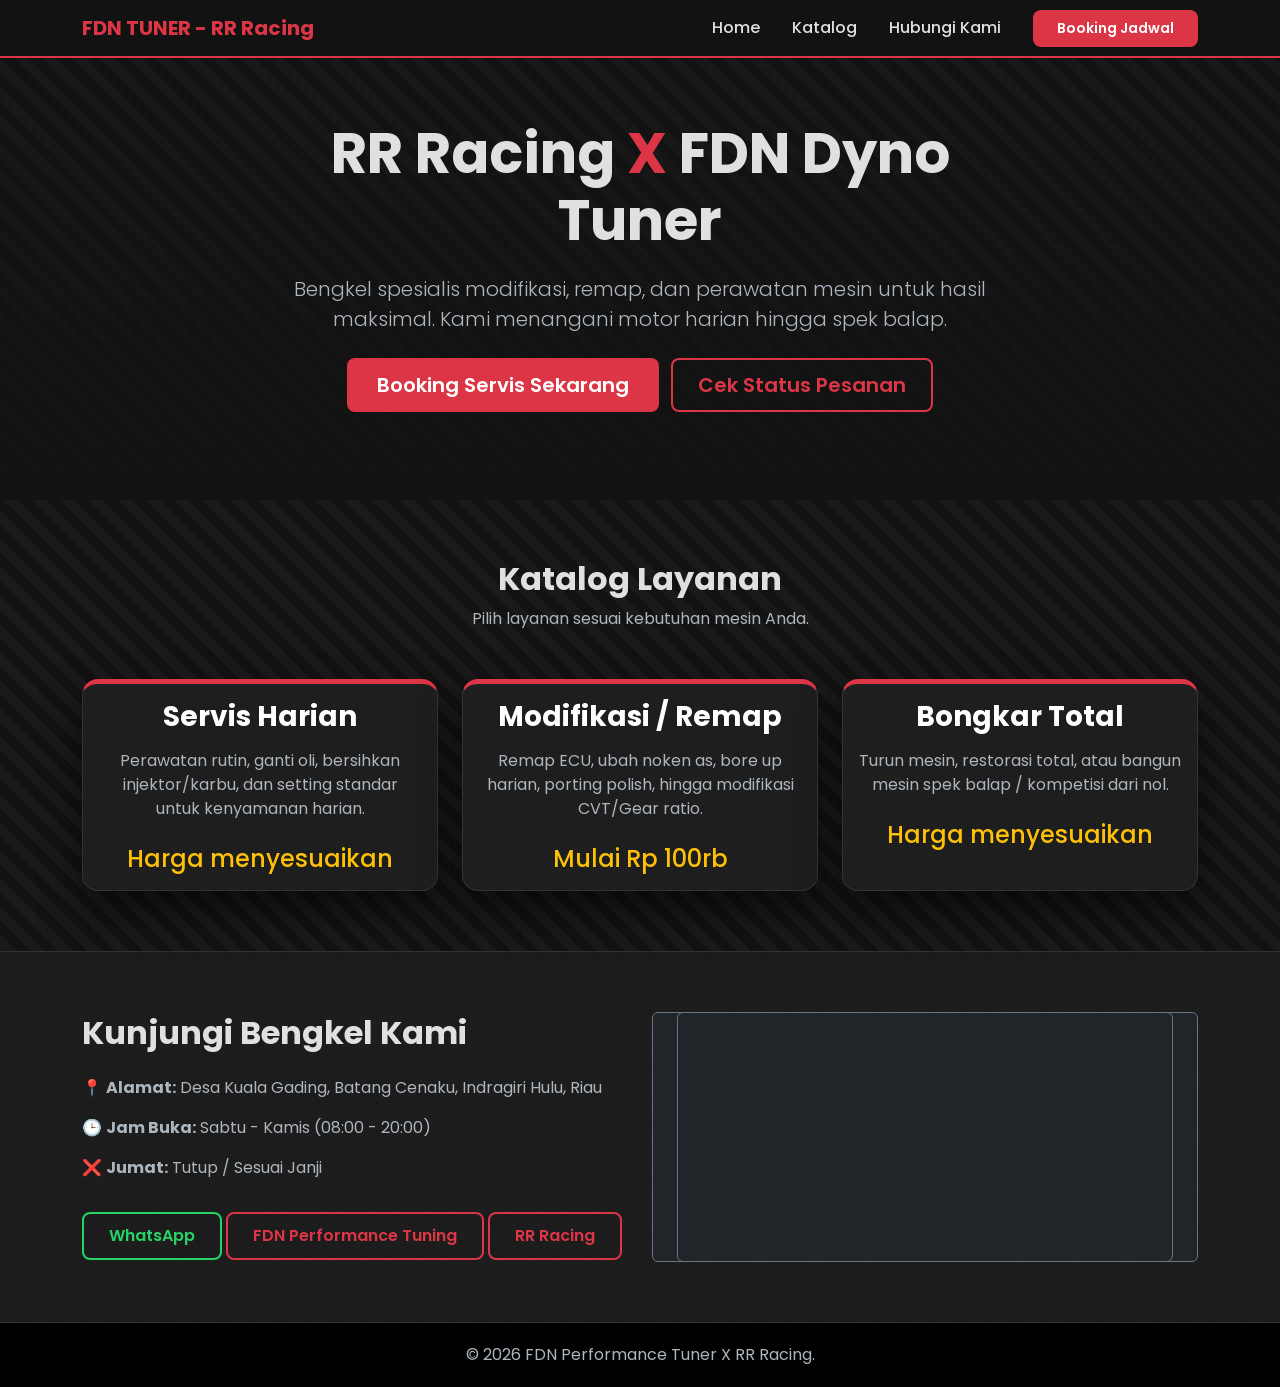
<file: index.html>
<!DOCTYPE html>
<html lang="id">

<head>
    <meta charset="UTF-8">
    <meta name="viewport" content="width=device-width, initial-scale=1.0">
    <title>FDN Performance Tuner</title>
    <link href="https://cdn.jsdelivr.net/npm/bootstrap@5.3.2/dist/css/bootstrap.min.css" rel="stylesheet">
    <link rel="stylesheet" href="style.css?v=6">
</head>

<body>

    <nav class="navbar navbar-expand-lg fixed-top">
        <div class="container">
            <a class="navbar-brand" href="#">FDN TUNER - RR Racing</a>
            <button class="navbar-toggler navbar-dark" type="button" data-bs-toggle="collapse"
                data-bs-target="#navbarNav">
                <span class="navbar-toggler-icon"></span>
            </button>
            <div class="collapse navbar-collapse justify-content-end" id="navbarNav">
                <ul class="navbar-nav align-items-center">
                    <li class="nav-item"><a class="nav-link px-3" href="#home">Home</a></li>
                    <li class="nav-item"><a class="nav-link px-3" href="#katalog">Katalog</a></li>
                    <li class="nav-item"><a class="nav-link px-3" href="#kontak">Hubungi Kami</a></li>
                    <li class="nav-item ms-lg-3 mt-3 mt-lg-0">
                        <a href="booking.html" class="btn btn-red btn-sm px-4 py-2">Booking Jadwal</a>
                    </li>
                </ul>
            </div>
        </div>
    </nav>

    <section id="home" class="hero-section">
        <div class="container">
            <div class="row justify-content-center">
                <div class="col-lg-8">
                    <h1 class="hero-title">RR Racing <br class="d-md-none">
                        <span>X</span> <br class="d-md-none">
                        FDN Dyno Tuner
                    </h1>
                    <p class="lead text-secondary mb-4">Bengkel spesialis modifikasi, remap, dan perawatan mesin untuk
                        hasil maksimal. Kami menangani motor harian hingga spek balap.</p>
                    <a href="booking.html" class="btn btn-red btn-lg me-2 mb-2">Booking Servis Sekarang</a>
                    <a href="https://docs.google.com/spreadsheets/d/1wzDSHVoSyX6si_rdbvUReS2nAfoQpy8aKsMIQ1G_IIo/edit?usp=sharing"
                        target="_blank" class="btn btn-outline-red btn-lg mb-2">Cek Status Pesanan</a>
                </div>
            </div>
        </div>
    </section>

    <section id="katalog" class="catalog-section">
        <div class="container">
            <div class="text-center mb-5">
                <h2 class="fw-bold">Katalog Layanan</h2>
                <p class="text-secondary">Pilih layanan sesuai kebutuhan mesin Anda.</p>
            </div>
            <div class="row g-4">
                <div class="col-md-4">
                    <div class="card card-katalog text-center">
                        <div class="card-body">
                            <h3 class="fw-bold mb-3">Servis Harian</h3>
                            <p class="text-secondary mb-4">Perawatan rutin, ganti oli, bersihkan injektor/karbu, dan
                                setting standar untuk kenyamanan harian.</p>
                            <h4 class="text-red mb-0">Harga menyesuaikan</h4>
                        </div>
                    </div>
                </div>
                <div class="col-md-4">
                    <div class="card card-katalog text-center">
                        <div class="card-body">
                            <h3 class="fw-bold mb-3">Modifikasi / Remap</h3>
                            <p class="text-secondary mb-4">Remap ECU, ubah noken as, bore up harian, porting polish,
                                hingga modifikasi CVT/Gear ratio.</p>
                            <h4 class="text-red mb-0">Mulai Rp 100rb</h4>
                        </div>
                    </div>
                </div>
                <div class="col-md-4">
                    <div class="card card-katalog text-center">
                        <div class="card-body">
                            <h3 class="fw-bold mb-3">Bongkar Total</h3>
                            <p class="text-secondary mb-4">Turun mesin, restorasi total, atau bangun mesin spek balap /
                                kompetisi dari nol.</p>
                            <h4 class="text-red mb-0">Harga menyesuaikan</h4>
                        </div>
                    </div>
                </div>
            </div>
        </div>
    </section>

    <section id="kontak" class="contact-section">
        <div class="container">
            <div class="row align-items-center">
                <div class="col-lg-6 mb-4 mb-lg-0">
                    <h2 class="fw-bold mb-4">Kunjungi Bengkel Kami</h2>
                    <ul class="list-unstyled text-secondary">
                        <li class="mb-3">📍 <strong>Alamat:</strong> Desa Kuala Gading, Batang Cenaku, Indragiri Hulu,
                            Riau</li>
                        <li class="mb-3">🕒 <strong>Jam Buka:</strong> Sabtu - Kamis (08:00 - 20:00)</li>
                        <li>❌ <strong>Jumat:</strong> Tutup / Sesuai Janji</li>
                    </ul>
                    <a href="https://wa.me/6281200000000" target="_blank" class="btn btn-outline-green mt-3">
                        WhatsApp</a>
                    <a href="https://www.instagram.com/fdn_performance_tuning/" target="_blank"
                        class="btn btn-outline-red mt-3">
                        FDN Performance Tuning</a>
                    <a href="https://www.instagram.com/widiarto_rr/" target="_blank" class="btn btn-outline-red mt-3">
                        RR Racing</a>
                </div>
                <div class="col-lg-6">
                    <div class="bg-dark rounded p-4 text-center border border-secondary"
                        style="height: 250px; display: flex; align-items: center; justify-content: center;">
                        <div class="rounded overflow-hidden border border-secondary" style="height: 250px;">
                            <iframe
                                src="https://www.google.com/maps/embed?pb=!1m18!1m12!1m3!1d4966.196662875392!2d102.26104637586378!3d-0.6254781993684104!2m3!1f0!2f0!3f0!3m2!1i1024!2i768!4f13.1!3m3!1m2!1s0x2e29774212dcf28b%3A0x503c233fd74546a2!2sRR%20racing!5e1!3m2!1sid!2sid!4v1787983007414!5m2!1sid!2sid"
                                width="600" height="450" style="border:0;" allowfullscreen="" loading="lazy"
                                referrerpolicy="strict-origin-when-cross-origin"></iframe>
                        </div>
                    </div>
                </div>
            </div>
        </div>
    </section>

    <footer>
        <div class="container">
            <p class="text-secondary mb-0">&copy; 2026 FDN Performance Tuner X RR Racing.</p>
        </div>
    </footer>

    <script src="https://cdn.jsdelivr.net/npm/bootstrap@5.3.2/dist/js/bootstrap.bundle.min.js"></script>
</body>

</html>
</file>
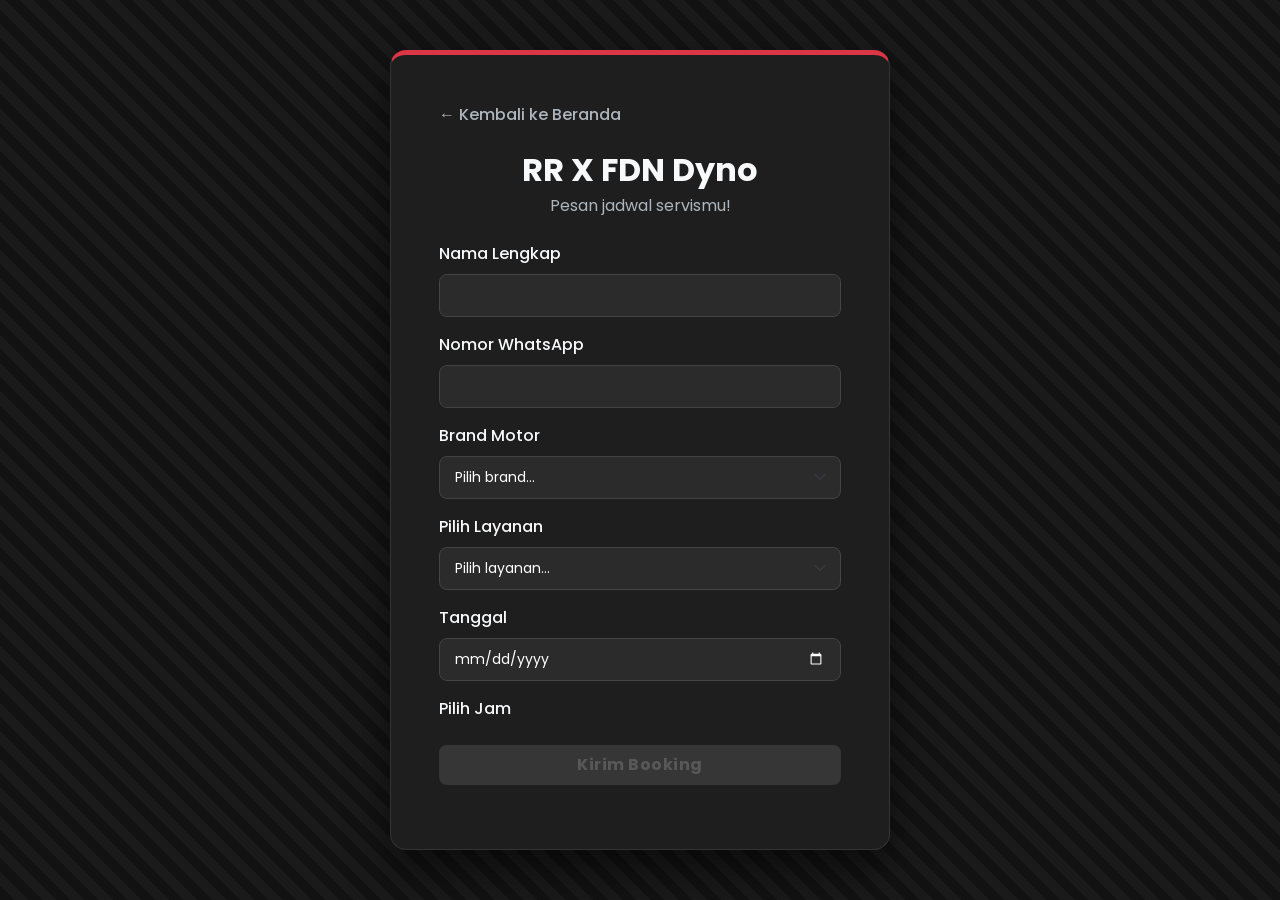
<file: booking.html>
<!DOCTYPE html>
<html lang="id">
<head>
    <meta charset="UTF-8">
    <meta name="viewport" content="width=device-width, initial-scale=1.0">
    <title>Booking Servis - FDN Performance Tuner</title>
    <link href="https://cdn.jsdelivr.net/npm/bootstrap@5.3.2/dist/css/bootstrap.min.css" rel="stylesheet">
    <link rel="stylesheet" href="style.css?v=3">
</head>
<body class="bg-light text-dark">
    <div class="container d-flex justify-content-center align-items-center min-vh-100 py-5">
        <div class="card bg-white border-0 shadow w-100" style="max-width: 500px;">
            <div class="card-body p-4 p-md-5">
                <a href="index.html" class="text-decoration-none d-inline-block mb-4 fw-medium" style="color: #adb5bd; transition: 0.3s;" onmouseover="this.style.color='#dc3545'" onmouseout="this.style.color='#adb5bd'">&larr; Kembali ke Beranda</a>
                <div class="text-center mb-4">
                    <h2 class="text-dark fw-bold mb-1">RR X FDN Dyno</h2>
                    <p class="text-secondary">Pesan jadwal servismu!</p>
                </div>
                
                <form id="bookingForm">
                    <div class="mb-3">
                        <label for="nama" class="form-label text-dark fw-medium">Nama Lengkap</label>
                        <input type="text" class="form-control focus-dark" id="nama" name="nama" required>
                    </div>
                    
                    <div class="mb-3">
                        <label for="whatsapp" class="form-label text-dark fw-medium">Nomor WhatsApp</label>
                        <input type="tel" class="form-control focus-dark" id="whatsapp" name="whatsapp" required>
                    </div>

                    <div class="mb-3">
                        <label for="brand" class="form-label text-dark fw-medium">Brand Motor</label>
                        <select class="form-select focus-dark" id="brand" name="brand" required>
                            <option value="" disabled selected>Pilih brand...</option>
                            <option value="Honda">Honda</option>
                            <option value="Yamaha">Yamaha</option>
                            <option value="Suzuki">Suzuki</option>
                            <option value="Kawasaki">Kawasaki</option>
                        </select>
                    </div>

                    <div class="mb-3 d-none" id="wrapTipe">
                        <label for="tipe" class="form-label text-dark fw-medium">Tipe Motor</label>
                        <select class="form-select focus-dark" id="tipe" name="tipe" required>
                            <option value="" disabled selected>Pilih tipe...</option>
                        </select>
                    </div>

                    <div class="mb-3 d-none" id="wrapModel">
                        <label for="model" class="form-label text-dark fw-medium">Nama Motor</label>
                        <select class="form-select focus-dark" id="model" name="model" required>
                            <option value="" disabled selected>Pilih motor...</option>
                        </select>
                    </div>
                    
                    <div class="mb-3">
                        <label for="layanan" class="form-label text-dark fw-medium">Pilih Layanan</label>
                        <select class="form-select focus-dark" id="layanan" name="layanan" required>
                            <option value="" disabled selected>Pilih layanan...</option>
                            <option value="Servis Harian">Servis Harian</option>
                            <option value="Modifikasi / Remap">Modifikasi / Remap</option>
                            <option value="Bongkar Total">Bongkar Total</option>
                            <option value="Cek Kerusakan">Kerusakan belum diketahui</option>
                        </select>
                    </div>
                    
                    <div class="mb-3">
                        <label for="tanggal" class="form-label text-dark fw-medium">Tanggal</label>
                        <input type="date" class="form-control focus-dark" id="tanggal" name="tanggal" required onclick="this.showPicker()">
                    </div>
                    
                    <div class="mb-4">
                        <label class="form-label text-dark fw-medium">Pilih Jam</label>
                        <div id="timeSlots" class="row g-2"></div>
                        <input type="hidden" name="jam" id="jam" required>
                    </div>
                    
                    <button type="submit" id="btnSubmit" class="btn btn-dark w-100 fw-bold py-2" disabled>Kirim Booking</button>
                    <div id="status" class="text-center mt-3 fw-medium"></div>
                </form>
            </div>
        </div>
    </div>
    <script src="script.js?v=2"></script>
</body>
</html>
</file>
<file: style.css>
@import url('https://fonts.googleapis.com/css2?family=Poppins:wght@400;500;600;700&display=swap');

body {
    font-family: 'Poppins', sans-serif;
    /* Efek garis miring ala carbon */
    background: repeating-linear-gradient(
        45deg,
        #121212,
        #121212 10px,
        #1a1a1a 10px,
        #1a1a1a 20px
    ) !important;
    color: #e0e0e0;
    min-height: 100vh;
}
.card {
    border-radius: 16px !important;
    background: #1e1e1e !important;
    box-shadow: 0 20px 40px rgba(0, 0, 0, 0.5) !important;
    border: 1px solid #333 !important;
    border-top: 5px solid #dc3545 !important;
}

.text-dark {
    color: #f8f9fa !important;
}

.text-secondary {
    color: #adb5bd !important;
}

.form-control, .form-select {
    background-color: #2b2b2b !important;
    border: 1px solid #444 !important;
    border-radius: 8px;
    padding: 10px 15px;
    font-size: 14px;
    color: #ffffff !important;
    transition: all 0.3s ease;
}

.form-control::placeholder, .form-select::placeholder {
    color: #888 !important;
}

.form-select option {
    background-color: #2b2b2b;
    color: #fff;
}

.focus-dark:focus {
    background-color: #333 !important;
    border-color: #dc3545 !important;
    box-shadow: 0 0 0 0.2rem rgba(220, 53, 69, 0.25) !important;
    color: #fff !important;
}

::-webkit-calendar-picker-indicator {
    filter: invert(1);
}

.btn-dark {
    background-color: #dc3545 !important;
    color: #fff !important;
    border: none;
    border-radius: 8px;
    letter-spacing: 0.5px;
    transition: 0.3s;
}

.btn-dark:hover:not(:disabled) {
    background-color: #b02a37 !important;
    transform: translateY(-2px);
    box-shadow: 0 5px 15px rgba(220, 53, 69, 0.4);
}

.btn-dark:disabled {
    background-color: #444 !important;
    color: #777 !important;
    transform: none;
    box-shadow: none;
}

.time-btn {
    width: 100%;
    padding: 10px 0;
    background-color: #2b2b2b;
    border: 1px solid #444;
    border-radius: 8px;
    color: #e0e0e0;
    text-align: center;
    font-size: 14px;
    font-weight: 500;
    cursor: pointer;
    user-select: none;
    transition: all 0.2s ease;
}

.time-btn:hover:not(.booked) {
    border-color: #dc3545;
    color: #ffffff;
    background-color: #333;
    transform: translateY(-1px);
}

.time-btn.selected {
    background-color: #dc3545 !important;
    color: #ffffff !important;
    border-color: #dc3545 !important;
    font-weight: 600;
}

.time-btn.booked {
    background-color: #1a1a1a !important;
    color: #dc3545 !important;
    border-color: #333 !important;
    cursor: not-allowed !important;
    opacity: 0.7;
    text-decoration: line-through;
}
.navbar {
    background: rgba(18, 18, 18, 0.95);
    backdrop-filter: blur(10px);
    border-bottom: 2px solid #dc3545;
}

.navbar-brand {
    font-weight: 700;
    color: #dc3545 !important;
}

.nav-link {
    color: #e0e0e0 !important;
    font-weight: 500;
    transition: 0.3s;
}

.nav-link:hover {
    color: #dc3545 !important;
}

.hero-section {
    padding: 120px 0 80px;
    text-align: center;
    background: linear-gradient(to bottom, rgba(18,18,18,0.1), rgba(18,18,18,1));
}

.hero-title {
    font-size: 3.5rem;
    font-weight: 700;
    margin-bottom: 20px;
}

.hero-title span {
    color: #dc3545;
}

.btn-red {
    background-color: #dc3545;
    color: #fff;
    font-weight: 600;
    padding: 12px 30px;
    border-radius: 8px;
    border: none;
    transition: 0.3s;
}

.btn-red:hover {
    background-color: #b02a37;
    color: #fff;
    transform: translateY(-2px);
    box-shadow: 0 5px 15px rgba(220, 53, 69, 0.4);
}

.btn-outline-red {
    border: 2px solid #dc3545;
    color: #dc3545;
    font-weight: 600;
    padding: 10px 25px;
    border-radius: 8px;
    background: transparent;
    transition: 0.3s;
}

.btn-outline-red:hover {
    background-color: #dc3545;
    color: #fff;
}

.catalog-section {
    padding: 60px 0;
}

.card-katalog {
    background: #1e1e1e;
    border: 1px solid #333;
    border-radius: 12px;
    border-top: 4px solid #dc3545;
    transition: 0.3s;
    height: 100%;
}
.card-katalog h3 {
    color: #ffffff !important; 
}
.card-katalog h4.text-red {
    color: #ffc107 !important; 
}
.card-katalog:hover {
    transform: translateY(-10px);
    box-shadow: 0 15px 30px rgba(0,0,0,0.5);
    border-color: #dc3545;
}

.contact-section {
    padding: 60px 0;
    background: rgba(30, 30, 30, 0.8);
    border-top: 1px solid #333;
}

footer {
    background: #000;
    padding: 20px 0;
    text-align: center;
    border-top: 1px solid #333;
}
.btn-outline-green {
    border: 2px solid #25D366;
    color: #25D366;
    font-weight: 600;
    padding: 10px 25px;
    border-radius: 8px;
    background: transparent;
    transition: 0.3s;
}

.btn-outline-green:hover {
    background-color: #25D366;
    color: #ffffff;
}
</file>
